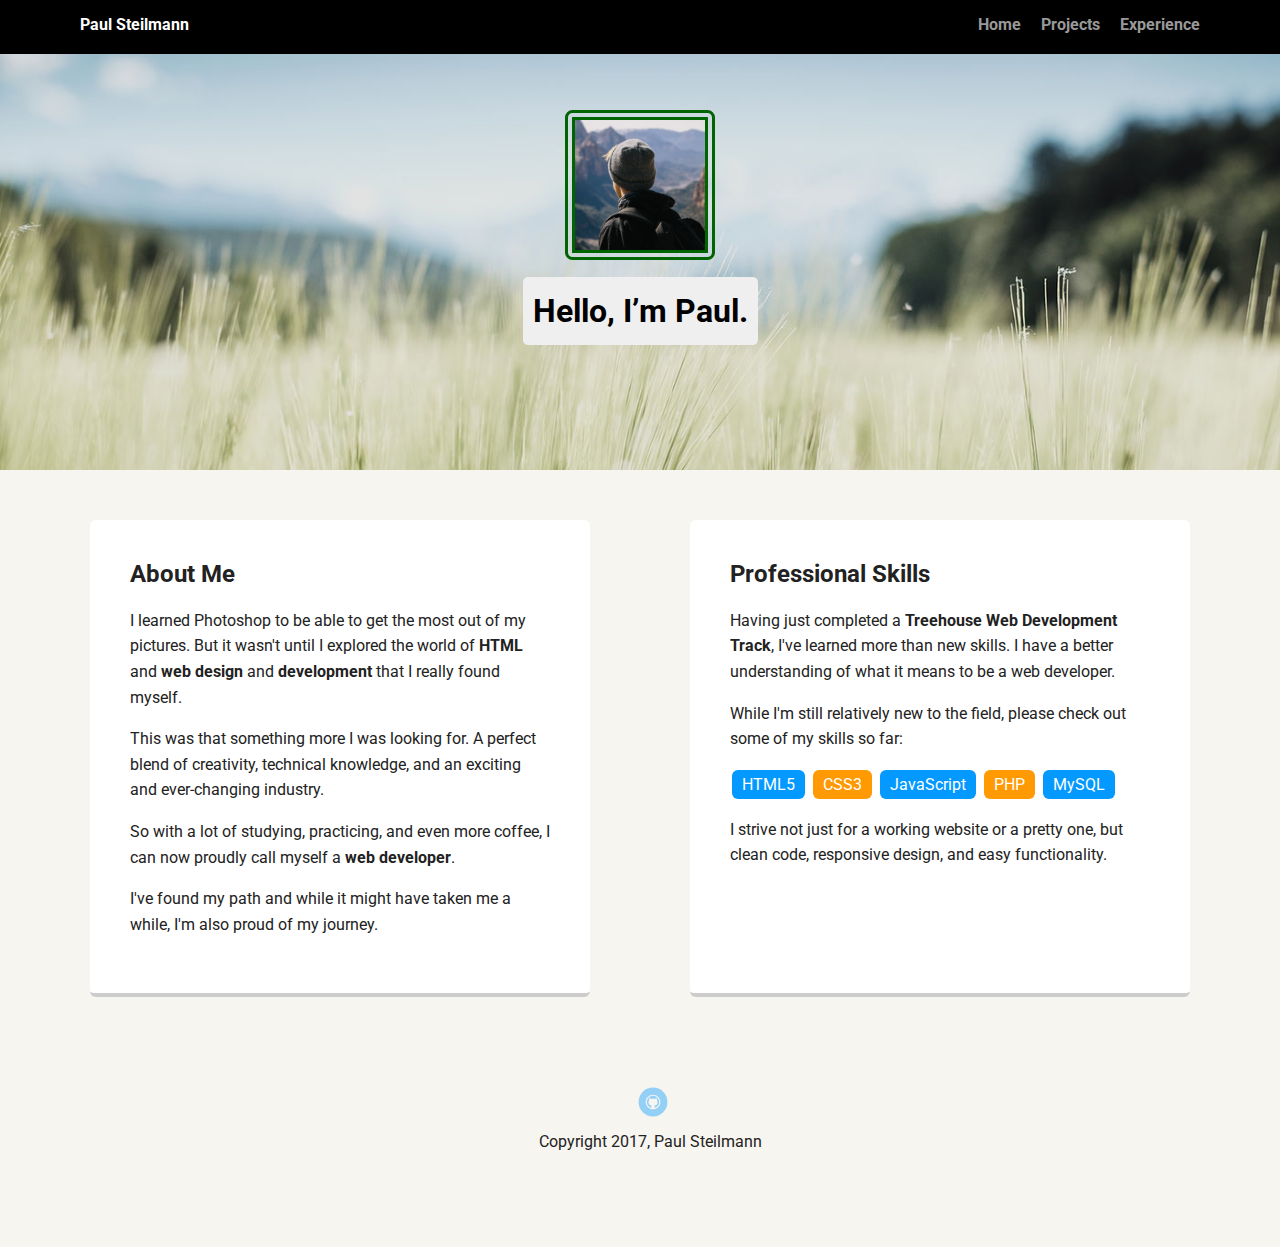
<file: index.html>
<!doctype html>
<html lang="en">
<head>
<meta charset="utf-8">
<title>Paul Steilmann | Web Designer and Photographer</title>
<meta name="viewport" content="width=device-width, initial-scale=1.0">
<link rel="stylesheet" href="styles.css">
<link href="https://fonts.googleapis.com/css?family=Muli%7CRoboto:400,300,500,700,900" rel="stylesheet">
</head>
<body>
<div class="main-nav">
  <ul class="nav">
    <li class="name">Paul Steilmann</li>
    <li><a href="index.html">Home</a></li>
    <li><a href="projects.html">Projects</a></li>
    <li><a href="experience.html">Experience</a></li>
  </ul>
</div>
<header> <img src="images/me.png" alt="Picture of Anton Kowalski" class="profile-image">
  <h1 class="tag name">Hello, I’m Paul.</h1>
</header>
<main class="flex">
  <div class="card col_2">
    <h2>About Me</h2>
    <p>I learned Photoshop to be able to get the most out of my pictures. But it wasn't until I explored the world of <strong>HTML</strong> and <strong>web design</strong> and <strong>development</strong> that I really found myself.</p>
    <p>This was that something more I was looking for. A perfect blend of creativity, technical knowledge, and an exciting and ever-changing industry.</p>
    <p>So with a lot of studying, practicing, and even more coffee, I can now proudly call myself a <strong>web developer</strong>. </p>
    <p>I've found my path and while it might have taken me a while, I'm also proud of my journey.</p>
  </div>
  <div class="card col_2">
    <h2>Professional Skills</h2>
    <p>Having just completed a <strong>Treehouse Web Development Track</strong>, I've learned more than new skills. I have a better understanding of what it means to be a web developer.</p>
    <p>While I'm still relatively new to the field, please check out some of my skills so far:</p>
    <ul class="skills">
      <li>HTML5</li>
      <li>CSS3</li>
      <li>JavaScript</li>
      <li>PHP</li>
      <li>MySQL</li>
    </ul>
    <p>I strive not just for a working website or a pretty one, but clean code, responsive design, and easy functionality.</p>
  </div>
</main>
<footer>
  <ul>
    <li><a href="https://github.com/steilmann" class="social github">Github</a></li>
  </ul>
  <p class="copyright">Copyright 2017, Paul Steilmann</p>
</footer>
</body>
</html>
</file>
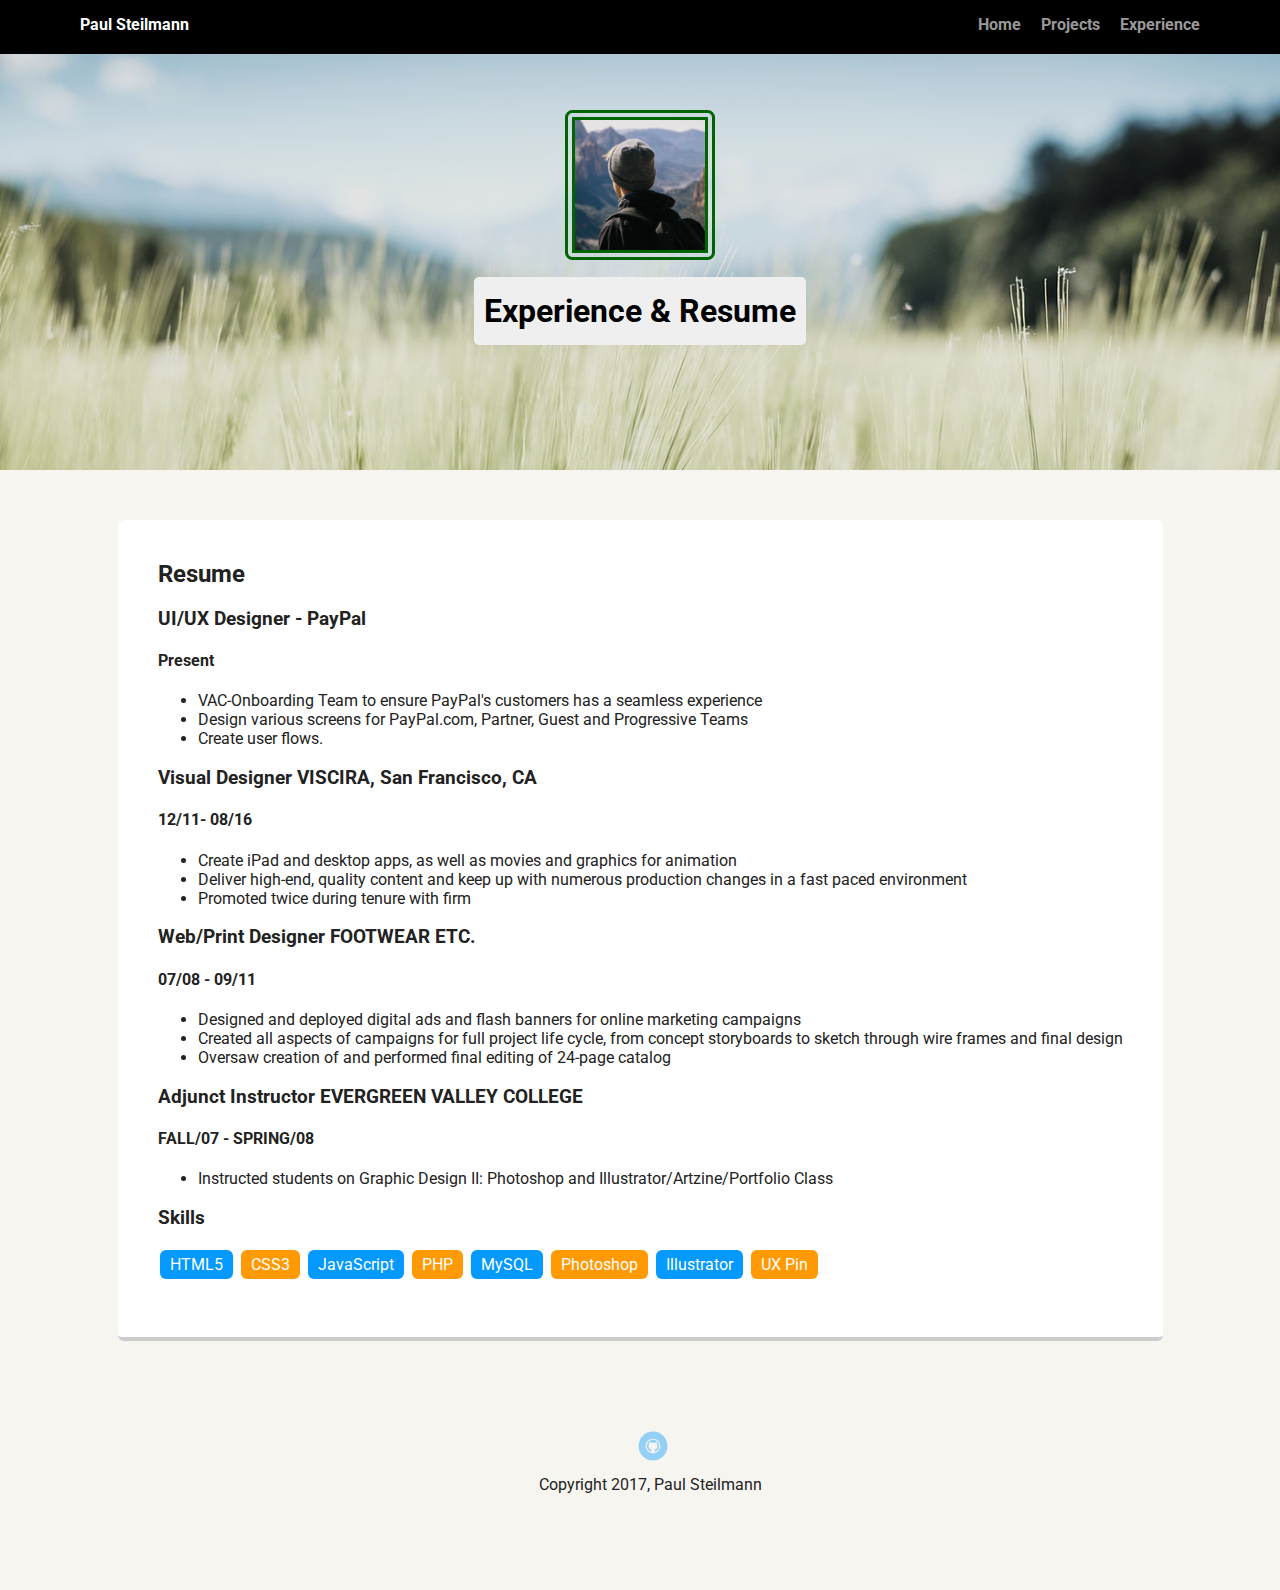
<file: experience.html>
<!doctype html>
<html lang="en">
<head>
<meta charset="utf-8">
<title>Paul Steilmann | Web Designer and Photographer</title>
<meta name="viewport" content="width=device-width, initial-scale=1.0">
<link rel="stylesheet" href="styles.css">
<link href="https://fonts.googleapis.com/css?family=Muli%7CRoboto:400,300,500,700,900" rel="stylesheet">
</head>
<body>
<div class="main-nav">
  <ul class="nav">
    <li class="name">Paul Steilmann</li>
    <li><a href="index.html">Home</a></li>
    <li><a href="projects.html">Projects</a></li>
    <li><a href="experience.html">Experience</a></li>
  </ul>
</div>
<header> <img src="images/me.png" alt="Picture of Anton Kowalski" class="profile-image">
  <h1 class="tag name">Experience &amp; Resume</h1>
</header>
<main class="flex">
  <div class="card col_1">
    <h2>Resume</h2>
    <h3>UI/UX Designer - PayPal</h3>
    <h4>Present</h4>
    <ul>
      <li>VAC-Onboarding Team to ensure PayPal's customers has a seamless experience</li>
      <li>Design various screens for PayPal.com, Partner, Guest and Progressive Teams</li>
      <li>Create user flows.</li>
    </ul>
    <h3>Visual Designer VISCIRA, San Francisco, CA</h3>
    <h4>12/11- 08/16</h4>
    <ul>
      <li>Create iPad and desktop apps, as well as movies and graphics for animation</li>
      <li>Deliver high-end, quality content and keep up with numerous production changes in a fast paced environment</li>
      <li>Promoted twice during tenure with firm</li>
    </ul>
    <h3>Web/Print Designer FOOTWEAR ETC.</h3>
    <h4>07/08 - 09/11</h4>
    <ul>
      <li>Designed and deployed digital ads and flash banners for online marketing campaigns</li>
      <li>Created all aspects of campaigns for full project life cycle, from concept storyboards to sketch through wire frames and final design</li>
      <li>Oversaw creation of and performed final editing of 24-page catalog</li>
    </ul>
    <h3>Adjunct Instructor EVERGREEN VALLEY COLLEGE</h3>
    <h4>FALL/07 - SPRING/08</h4>
    <ul>
      <li>Instructed students on Graphic Design II: Photoshop and Illustrator/Artzine/Portfolio Class</li>
    </ul>
    <h3>Skills</h3>
    <ul class="skills">
      <li>HTML5</li>
      <li>CSS3</li>
      <li>JavaScript</li>
      <li>PHP</li>
      <li>MySQL</li>
      <li>Photoshop</li>
      <li>Illustrator</li>
      <li>UX Pin</li>
    </ul>
  </div>
</main>
<footer>
  <ul>
    <li><a href="https://github.com/steilmann" class="social github">Github</a></li>
  </ul>
  <p class="copyright">Copyright 2017, Paul Steilmann</p>
</footer>
</body>
</html>
</file>
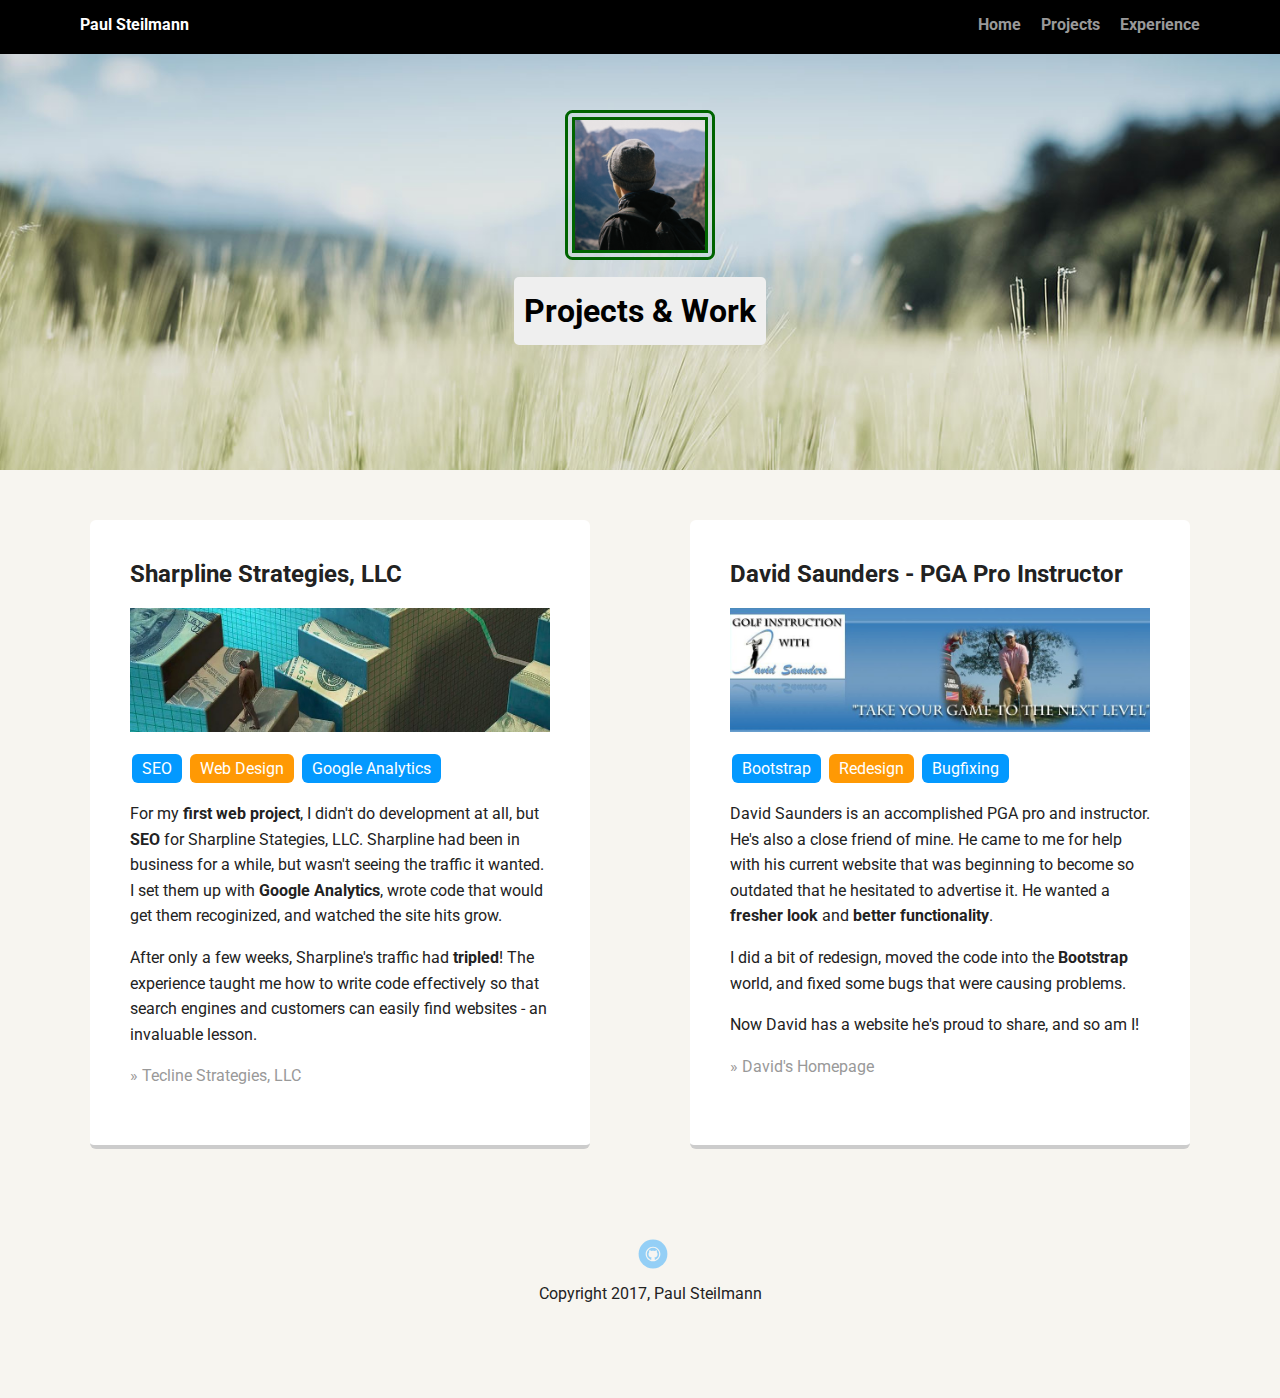
<file: projects.html>
<!doctype html>
<html lang="en">
<head>
<meta charset="utf-8">
<title>Paul Steilmann | Web Designer and Photographer</title>
<meta name="viewport" content="width=device-width, initial-scale=1.0">
<link rel="stylesheet" href="styles.css">
<link href="https://fonts.googleapis.com/css?family=Muli%7CRoboto:400,300,500,700,900" rel="stylesheet">
</head>
<body>
<div class="main-nav">
  <ul class="nav">
    <li class="name">Paul Steilmann</li>
    <li><a href="index.html">Home</a></li>
    <li><a href="projects.html">Projects</a></li>
    <li><a href="experience.html">Experience</a></li>
  </ul>
</div>
<header> <img src="images/me.png" alt="Picture of Anton Kowalski" class="profile-image">
  <h1 class="tag name">Projects &amp; Work</h1>
</header>
<main class="flex">
  <div class="card col_2">
    <h2>Sharpline Strategies, LLC</h2>
    <img src="images/experience_1.jpg" class="image_article" alt="Sharpline">
    <ul class="skills">
      <li>SEO</li>
      <li>Web Design</li>
      <li>Google Analytics</li>
    </ul>
    <p>For my <strong>first web project</strong>, I didn't do development at all, but <strong>SEO</strong> for Sharpline Stategies, LLC. Sharpline had been in business for a while, but wasn't seeing the traffic it wanted. I set them up with <strong>Google Analytics</strong>, wrote code that would get them recoginized, and watched the site hits grow.</p>
    <p>After only a few weeks, Sharpline's traffic had <strong>tripled</strong>! The experience taught me how to write code effectively so that search engines and customers can easily find websites - an invaluable lesson.</p>
    <p><a href="http://www.sharplinestrategies.com/">&raquo; Tecline Strategies, LLC</a></p>
  </div>
  <div class="card col_2">
    <h2>David Saunders - PGA Pro Instructor</h2>
    <img src="images/experience_2.jpg" class="image_article" alt="David Saunders">
    <ul class="skills">
      <li>Bootstrap</li>
      <li>Redesign</li>
      <li>Bugfixing</li>
    </ul>
    <p>David Saunders is an accomplished PGA pro and instructor. He's also a close friend of mine. He came to me for help with his current website that was beginning to become so outdated that he hesitated to advertise it. He wanted a <strong>fresher look</strong> and <strong>better functionality</strong>. </p>
    <p>I did a bit of redesign, moved the code into the <strong>Bootstrap</strong> world, and fixed some bugs that were causing problems.</p>
    <p>Now David has a website he's proud to share, and so am I!</p>
    <p><a href="https://say-peanut-butter.herokuapp.com/">&raquo; David's Homepage</a></p>
  </div>
</main>
<footer>
  <ul>
    <li><a href="https://github.com/steilmann" class="social github">Github</a></li>
  </ul>
  <p class="copyright">Copyright 2017, Paul Steilmann</p>
</footer>
</body>
</html>
</file>
<file: styles.css>
/* Global Layout Set-up */
* { 
  box-sizing: border-box;
}
  
body {
  margin: 0;
  padding: 0;
  text-align: center;
  font-family: 'Roboto', sans-serif;
  color: #222;
  background: #f7f5f0;
}
/* Link Styles */

a {
  text-decoration: none;
  color: #999;
}
a:hover {
  color: #6633ff;
}

/* Section Styles */

.main-nav {
  width: 100%;
  background: black;
  min-height: 30px;
  padding: 10px;
  position: fixed;
  text-align: center;
}
.nav {
  display: flex;
  justify-content: space-around;
  font-weight: 700;
  list-style-type: none;
  margin: 0 auto;
  padding: 0;
}

.nav .name {
    display: block;
    margin-right: auto;
    color: white;
}
.nav li {
  padding: 5px 10px 10px 10px;
}
.nav a {
  transition: all .5s;
}
.nav a:hover {
  color: white
}

header {
  text-align: center;
  background: url('images/field.jpg') no-repeat top center ;
  background-size: cover;
  overflow: hidden;
  padding-top: 60px;
}
header {
  line-height: 1.5;
}
header .profile-image {
  margin-top: 50px;
  width: 150px;
  height: 150px;
  border-radius: 5%;
  border: 10px double darkgreen;
  transition: all .5s;
}
header .profile-image:hover {
  transform: rotate(360deg);
}
.tag {
  background-color: #efefef;
  color: black;
  padding: 10px;
  border-radius: 5px;
  display: table;
  margin: 10px auto;
} 
.location {
  background-color: #222;
  color: yellow;
}
.card {
  margin: 30px;
  padding: 20px 40px 40px;
  text-align: left;
  background: #fff;
  border-bottom: 4px solid #ccc;
  border-radius: 6px;
  transition: all .5s;
  
}
.card:hover {
  border-color: #ff99ff;
}


.card:hover {
  border-color: #ff99ff;
}

.col_2 {
	max-width: 500px;
	
}

.col_1 {
	max-width: 1100px;
}




ul.skills {
  padding: 0;
  text-align: left;
}

.skills li {
  border-radius: 6px;
  display: inline-block;
  background: #ff9904;
  color: white;
  padding: 5px 10px;
  margin: 2px;
}

.skills li:nth-child(odd) {
  background: #0399ff;
}

footer {
  width: 100%;
  min-height: 30px;
  padding: 20px 0 40px 20px;
}

footer .copyright {
  top: -8px;
  font-size: .75em;
}

footer ul {
  list-style-type: none;
  margin: 0;
  padding: 0;
}

footer ul li {
  display: inline-block;
}

a.social {
  display: inline-block;
  text-indent: -9999px;
  margin-left: 5px;
  width: 30px;
  height: 30px;
  background-size: 30px 30px;
  opacity: .4;
  transition: all .5s;
}
a.twitter {
  background-image: url(images/twitter.svg);
}
a.linkedin {
  background-image: url(images/linkedin.svg);
}
a.github {
  background-image: url(images/github.svg);
}
a.social:hover {
  opacity: 1;
}
.clearfix {
  clear: both;
}

.image_article {
		width: 100%;
	}



/* Styles for larger screens */
@media screen and (min-width: 720px) {
  
  .flex {
      display: -ms-flexbox;      /* TWEENER - IE 10 */
      display: flex; 
      -ms-flex-pack: distribute;
      justify-content: space-around;
      margin: 0 auto;
	  max-width: 1200px;
}


	
  header {
    min-height: 470px;
  }

  .nav {
    max-width: 1200px;
    padding: 0 30px;
  }


  main {
    padding-top: 20px;
  }

  main p {
    line-height: 1.6em;
  }
	

  footer {
    font-size: 1.3em;
    max-width: 1200px;
    margin: 40px auto;
  }
	

}
</file>
